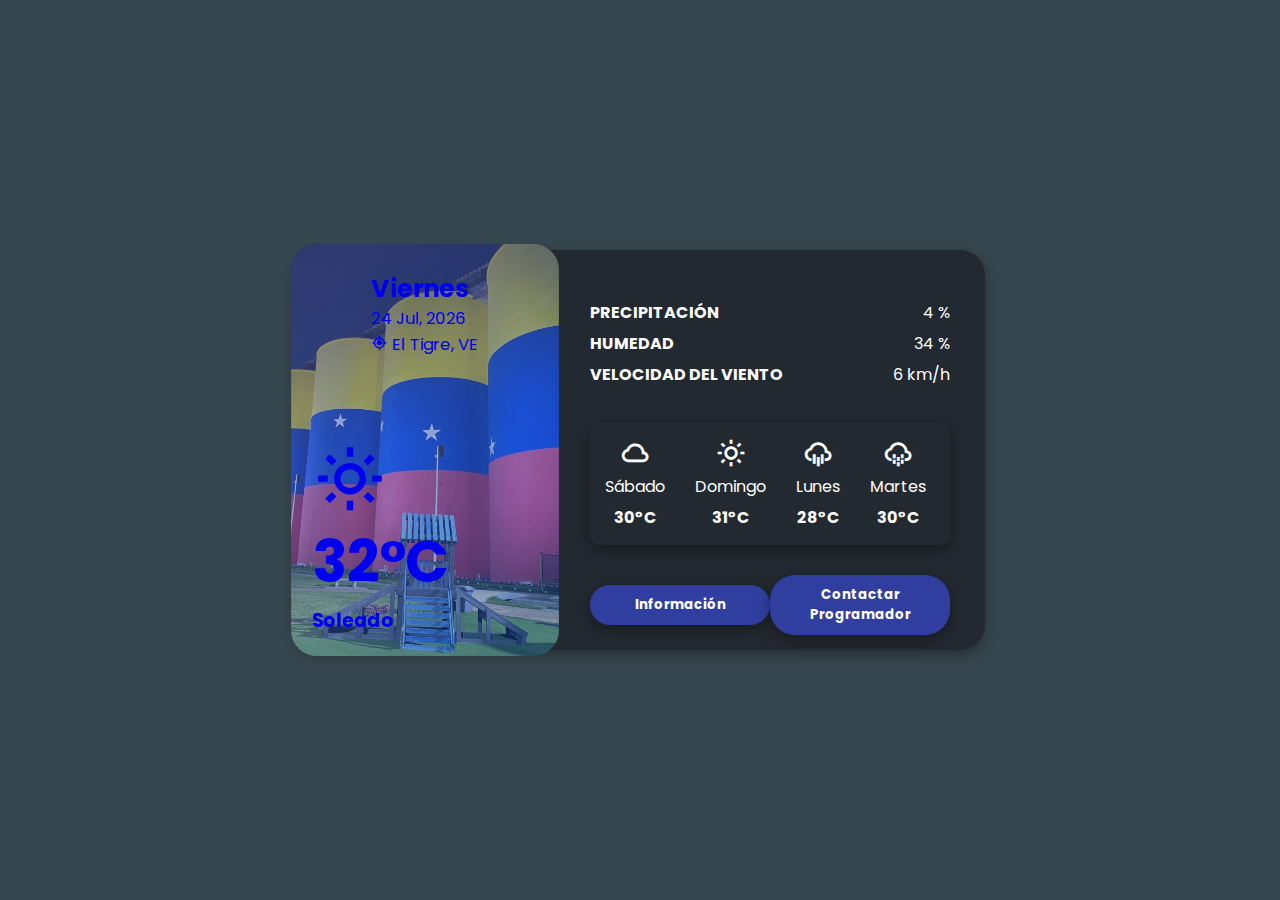
<file: index.html>
<!DOCTYPE html>
<html lang="en">

<head>
    <meta charset="UTF-8">
    <meta name="viewport" content="width=device-width, initial-scale=1.0">
    <link href='https://unpkg.com/boxicons@2.1.4/css/boxicons.min.css' rel='stylesheet'>
    <link rel="stylesheet" href="style.css">
    <title>Aplicacion del tiempo</title>
</head>

<body>
    <audio autoplay muted id="myAudio">
        <source src="cancion.mp3" type="audio/mpeg">
    </audio>

    <div class="container">
        <a target="_blank" href="https://www.google.com/maps/place/El+Tigre+6050,+Anzo%C3%A1tegui/data=!4m2!3m1!1s0x8dcd817e1043b5b7:0x5c5f23ae4dc752d9?sa=X&ved=2ahUKEwiLkYmH-ZmEAxW4bDABHa8JD5AQ8gF6BAgPEAA">
            <div class="left-info">
                <div class="pic-gradient"></div>
                <div class="today-info">
                    <h2 id="diaSemana">Viernes</h2>
                    <span id="fechaActual">07 Feb 2024</span>
                    <div>
                        <i class='bx bx-current-location'></i>
                        <span>El Tigre, VE</span>
                    </div>
                </div>
                <div class="today-weather">
                    <i class='bx bx-sun'></i>
                    <h1 class="weather-temp">
                        32°C
                    </h1>
                    <h3>Soleado</h3>
                </div>
            </div>
        </a>

        <div class="right-info">
            <div class="day-info">
                <div>
                    <span class="title">PRECIPITACIÓN</span>
                    <span class="value">4 %</span>
                </div>
                <div>
                    <span class="title">HUMEDAD</span>
                    <span class="value">34 %</span>
                </div>
                <div>
                    <span class="title">VELOCIDAD DEL VIENTO</span>
                    <span class="value">6 km/h</span>
                </div>
            </div>

            <ul class="days-list">
                <li>
                    <i class='bx bx-cloud'></i>
                    <span id="dia1">Sab</span>
                    <span class="day-temp">30°C</span>
                </li>
                <li>
                    <i class='bx bx-sun'></i>
                    <span id="dia2">Dom</span>
                    <span class="day-temp">31°C</span>
                </li>
                <li>
                    <i class='bx bx-cloud-rain'></i>
                    <span id="dia3">Lun</span>
                    <span class="day-temp">28°C</span>
                </li>
                <li>
                    <i class='bx bx-cloud-drizzle'></i>
                    <span id="dia4">Mar</span>
                    <span class="day-temp">30°C</span>
                </li>
            </ul>

            <div class="btn-container">
                <a href="https://www.youtube.com/watch?v=wun_K6Lo-t4&autoplay=1" target="_blank">
                    <button class="loc-button">Información</button>
                </a>
                <a target="_blank" href="contacto.html">
                    <button class="loc-button">Contactar Programador</button>
                </a>
            </div>

        </div>

    </div>

</body>
<script>

    let fecha = new Date();
    let nombresMeses = ['Ene', 'Feb', 'Mar', 'Abr', 'May', 'Jun', 'Jul', 'Ago', 'Sep', 'Oct', 'Nov', 'Dic'];
    let nombresDias = ['Domingo', 'Lunes', 'Martes', 'Miércoles', 'Jueves', 'Viernes', 'Sábado'];

    // Obtener el día, el mes y el año
    let dia = fecha.getDate();
    let mes = nombresMeses[fecha.getMonth()]; // Los meses en JavaScript empiezan desde 0
    let año = fecha.getFullYear();

    // Obtener el día de la semana
    let diaSemana = fecha.getDay();

    // Agregar cero al dia si es menor que 10
    if (dia < 10) dia = '0' + dia;

    // Concatenar las fechas
    let fechaFormateada = dia + ' ' + mes + ', ' + año;

    // Mostrar la fecha en el span
    document.getElementById('fechaActual').textContent = fechaFormateada;

    // Mostrar el día en el h2
    document.getElementById('diaSemana').textContent = nombresDias[diaSemana];

    // Mostrar los dias en los span "Dia"
    for (let i = 1; i <= 4; i++) {
        let diaSiguiente = (diaSemana + i) % 7; // Usar el operador módulo para "dar la vuelta" a la semana
        document.getElementById('dia' + i).textContent = nombresDias[diaSiguiente];
    }

    // Obtener el elemento de audio
    let audio = document.getElementById('myAudio');

    // Desactivar el silencio después de que la página se haya cargado
    window.addEventListener('load', function() {
        // Preguntar al usuario si desea reproducir el audio
        let respuesta = confirm('¿Deseas reproducir el audio?');

        // Si el usuario acepta, desactivar el silencio y ajustar el volumen
        if (respuesta) {
            audio.muted = false;
            audio.volume = 0.02;
        }
    });

</script>

</html>
</file>
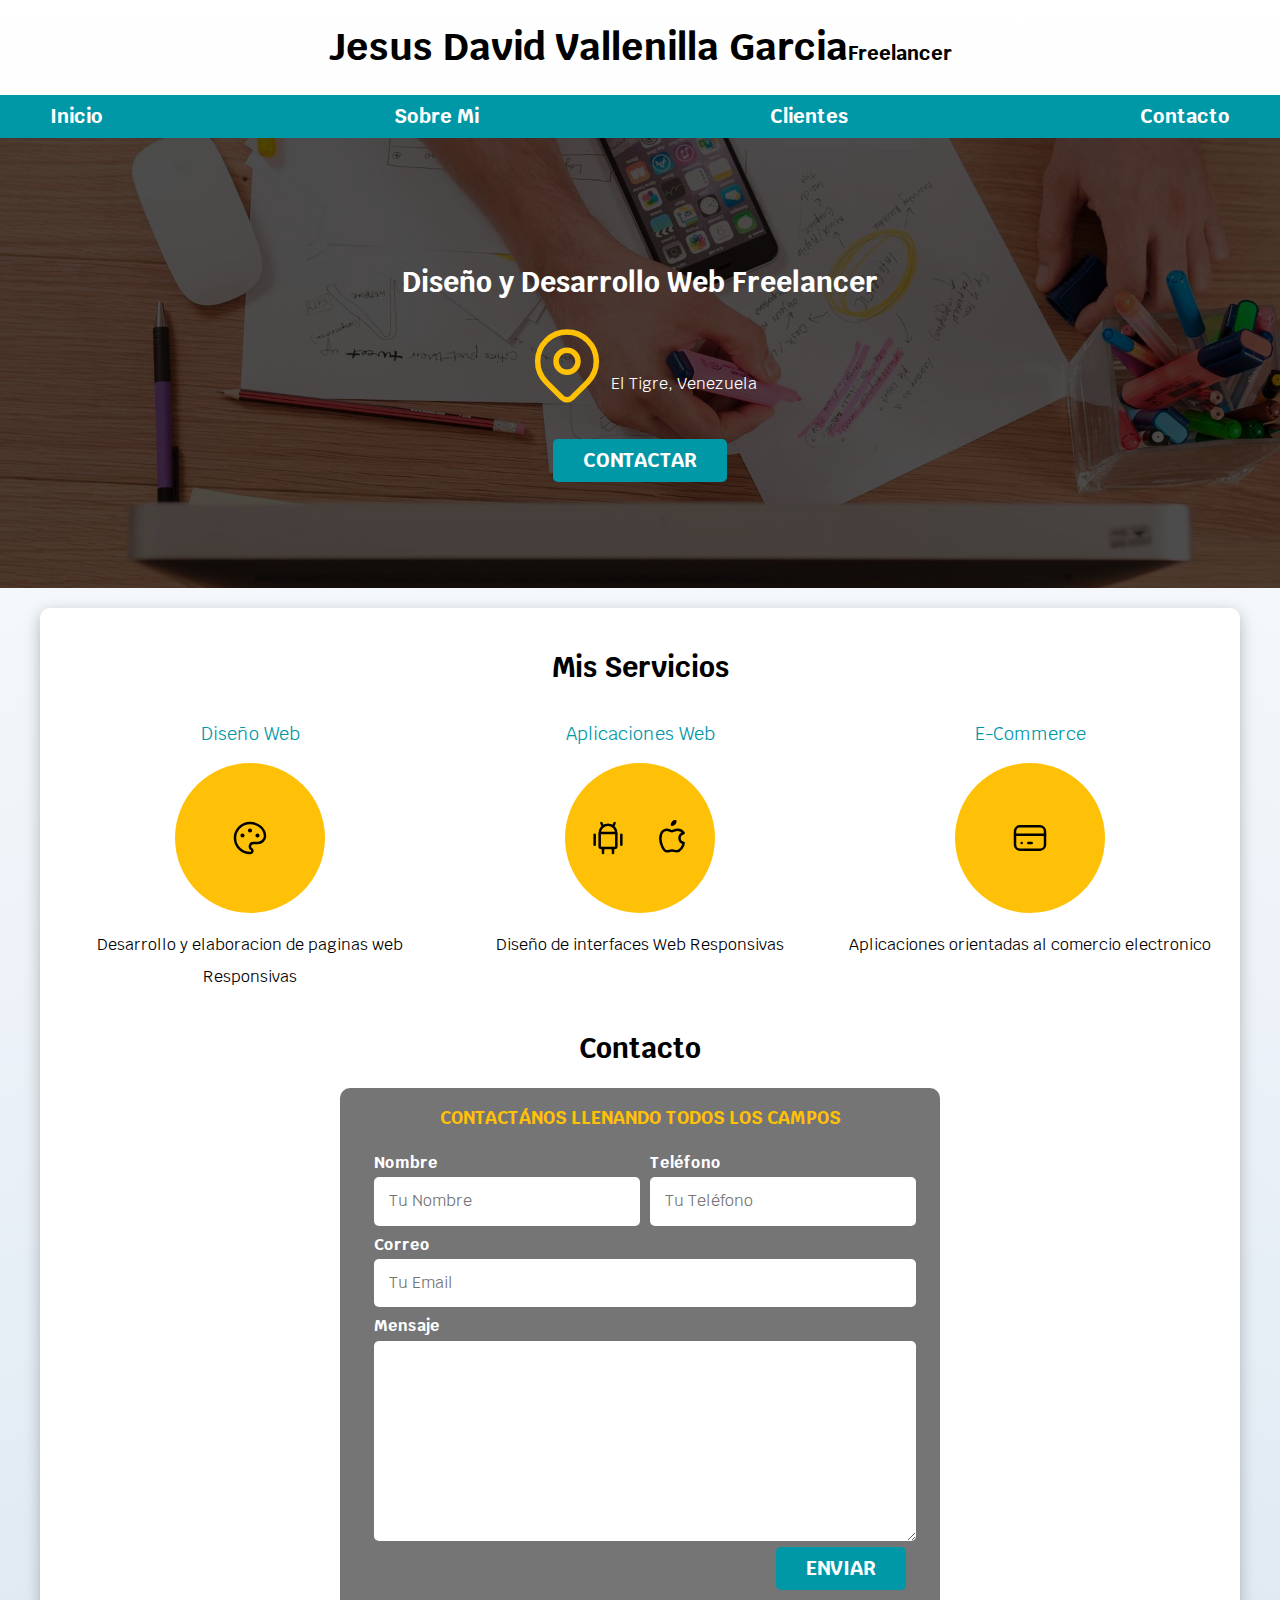
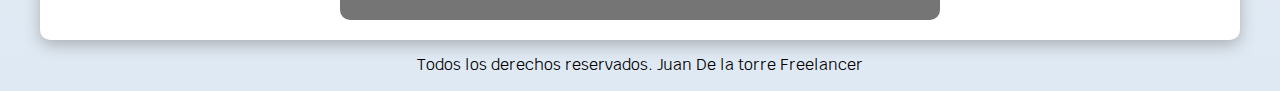
<file: contacto.html>
<!DOCTYPE html>
<html lang="en">
<head>
    <meta charset="UTF-8">
    <meta name="viewport" content="width=device-width, initial-scale=1.0">
    <title>Diseñador Freelancer</title>
    <link rel="preload" href="normalize.css" as="style">
    <link rel="stylesheet" href="normalize.css">
    <link href="https://fonts.googleapis.com/css2?family=Krub:wght@400;700&display=swap" rel="stylesheet">
    <link rel="preload" href="styles2.css" as="style">
    <link href="styles2.css" rel="stylesheet">
</head>
<body>
    <header>
        <h1 class="titulo">Jesus David Vallenilla Garcia<span>Freelancer</span></h1>
    </header>

    <div class="nav-bg">
        <nav class="navegacion-principal contenedor">
            <a href="#">Inicio</a>
            <a href="#">Sobre Mi</a>
            <a href="#">Clientes</a>
            <a href="#">Contacto</a>
        </nav>
    </div>
    
    <section class="hero">
        <div class="contenido-hero">
            <h2>Diseño y Desarrollo Web <span> Freelancer</span></h2> 
            <div class="ubicacion">
                <svg xmlns="http://www.w3.org/2000/svg" class="icon icon-tabler icon-tabler-map-pin" width="88" height="88" viewBox="0 0 24 24" stroke-width="1.5" stroke="#FFC107" fill="none" stroke-linecap="round" stroke-linejoin="round">
                    <path stroke="none" d="M0 0h24v24H0z"/>
                    <circle cx="12" cy="11" r="3" />
                    <path d="M17.657 16.657L13.414 20.9a1.998 1.998 0 0 1 -2.827 0l-4.244-4.243a8 8 0 1 1 11.314 0z" />
                </svg>
                <p>El Tigre, Venezuela</p>
            </div>
            <a target="_blank" class="boton" href="https://www.instagram.com/davidvalle09/" >Contactar</a>
        </div> <!-- .contenido-hero --> 
    </section>
    
    <main class="contenedor sombra">
        <h2>Mis Servicios</h2>

        <div class="servicios">
            <section class="servicio">
                <h3>Diseño Web</h3>
                <div class="iconos">
                    <svg xmlns="http://www.w3.org/2000/svg" class="icon icon-tabler icon-tabler-palette" width="40" height="40" viewBox="0 0 24 24" stroke-width="1.5" stroke="#000000" fill="none" stroke-linecap="round" stroke-linejoin="round">
                        <path stroke="none" d="M0 0h24v24H0z"/>
                        <path d="M12 21a9 9 0 1 1 0 -18a9 8 0 0 1 9 8a4.5 4 0 0 1 -4.5 4h-2.5a2 2 0 0 0 -1 3.75a1.3 1.3 0 0 1 -1 2.25" />
                        <circle cx="7.5" cy="10.5" r=".5" fill="currentColor" />
                        <circle cx="12" cy="7.5" r=".5" fill="currentColor" />
                        <circle cx="16.5" cy="10.5" r=".5" fill="currentColor" />
                    </svg>
                </div>
                <p>Desarrollo y elaboracion de paginas web Responsivas</p>
            </section>
        
            <section class="servicio">
                <h3>Aplicaciones Web</h3>
                <div class="iconos">
                    <svg xmlns="http://www.w3.org/2000/svg" class="icon icon-tabler icon-tabler-brand-android" width="40" height="40" viewBox="0 0 24 24" stroke-width="1.5" stroke="#000000" fill="none" stroke-linecap="round" stroke-linejoin="round">
                        <path stroke="none" d="M0 0h24v24H0z"/>
                        <line x1="4" y1="10" x2="4" y2="16" />
                        <line x1="20" y1="10" x2="20" y2="16" />
                        <path d="M7 9h10v8a1 1 0 0 1 -1 1h-8a1 1 0 0 1 -1 -1v-8a5 5 0 0 1 10 0" />
                        <line x1="8" y1="3" x2="9" y2="5" />
                        <line x1="16" y1="3" x2="15" y2="5" />
                        <line x1="9" y1="18" x2="9" y2="21" />
                        <line x1="15" y1="18" x2="15" y2="21" />
                    </svg>

                    <svg xmlns="http://www.w3.org/2000/svg" class="icon icon-tabler icon-tabler-brand-apple" width="40" height="40" viewBox="0 0 24 24" stroke-width="1.5" stroke="#000000" fill="none" stroke-linecap="round" stroke-linejoin="round">
                        <path stroke="none" d="M0 0h24v24H0z"/>
                        <path d="M9 7c-3 0-4 3-4 5.5 0 3 2 7.5 4 7.5 1.088-.046 1.679-.5 3-.5 1.312 0 1.5.5 3 .5s4-3 4-5c-.028-.01-2.472-.403-2.5-3-.019-2.17 2.416-2.954 2.5-3-1.023-1.492-2.951-1.963-3.5-2-1.433-.111-2.83 1-3.5 1-.68 0-1.9-1-3-1z" />
                        <path d="M12 4a2 2 0 0 0 2 -2a2 2 0 0 0 -2 2" />
                    </svg>
                </div>
                <p>Diseño de interfaces Web Responsivas</p>
            </section>

            <section class="servicio">
                <h3>E-Commerce</h3>
                <div class="iconos">
                    <svg xmlns="http://www.w3.org/2000/svg" class="icon icon-tabler icon-tabler-credit-card" width="40" height="40" viewBox="0 0 24 24" stroke-width="1.5" stroke="#000000" fill="none" stroke-linecap="round" stroke-linejoin="round">
                        <path stroke="none" d="M0 0h24v24H0z"/>
                        <rect x="3" y="5" width="18" height="14" rx="3" />
                        <line x1="3" y1="10" x2="21" y2="10" />
                        <line x1="7" y1="15" x2="7.01" y2="15" />
                        <line x1="11" y1="15" x2="13" y2="15" />
                    </svg>
                </div>
                <p> Aplicaciones orientadas al comercio electronico </p>
            </section>
        </div> <!--.servicios-->
    
        <section>
            <h2>Contacto</h2>

            <form class="formulario">
                <fieldset>
                    <legend>Contactános llenando todos los campos</legend>

                    <div class="contenedor-campos">
                        <div class="campo">
                            <label>Nombre</label>
                            <input class="input-text" type="text" placeholder="Tu Nombre">
                        </div>

                        <div class="campo">
                            <label>Teléfono</label>
                            <input class="input-text" type="tel" placeholder="Tu Teléfono">
                        </div>

                        <div class="campo">
                            <label>Correo</label>
                            <input class="input-text" type="email" placeholder="Tu Email">
                        </div>
                
                        <div class="campo">
                            <label>Mensaje</label>
                            <textarea class="input-text"></textarea>
                        </div>
                    </div> <!-- .contenedor-campos -->

                    <div class="alinear-derecha flex">
                        <input class="boton w-sm-100" type="submit" value="Enviar">
                    </div>
                </fieldset>
            </form>
        </section>

    </main>
    
    <footer class="footer">
        <p>Todos los derechos reservados. Juan De la torre Freelancer</p>
    </footer>



</body>
</html>
</file>
<file: style.css>
@import url('https://fonts.googleapis.com/css2?family=Poppins:wght@300;400;500;600;700;800&display=swap');

*{
    margin: 0;
    padding: 0;
    box-sizing: border-box;
    font-family: 'Poppins', sans-serif;
}

body{
    background-color: #37474f;
    height: 100vh;
    display: flex;
    align-items: center;
    justify-content: center;
}

.container{
    height: 400px;
    background-color: #232931;
    color: #fff;
    border-radius: 25px;
    box-shadow: 0 5px 15px rgba(0, 0, 0, 0.35);
}

.left-info{
    width: 260px;
    height: 100%;
    float: left;
    display: flex;
    border-radius: 25px;
    justify-content: center;
    background: url("2.jpg");
    background-position: center;
    background-size: cover;
    transform: scale(1.03) perspective(200px);
    cursor: pointer;
    box-shadow: 0 0 20px -10px rrgba(0, 0, 0, 0.2);
    transition: all 0.3s ease;
}

.left-info:hover{
    transform: scale(1.1) perspective(2500px) rotateY(5deg);
}

.pic-gradient{
    position: absolute;
    width: 100%;
    height: 100%;
    top: 0;
    left: 0;
    background: linear-gradient(135deg, #5c6bc0 10%, #0d47a1 100%);
    border-radius: 25px;
    opacity: 0.5;
}

.today-info{
    position: absolute;
    display: flex;
    flex-direction: column;
    margin-top: 25px;
}

.today-weather{
    position: absolute;
    display: flex;
    flex-direction: column;
    align-items: flex-start;
    bottom: 20px;
    left: 20px;
}

.today-weather .bx{
    font-size: 4.6rem;
}

.weather-temp{
    font-weight: 700;
    font-size: 3.5rem;
}

.right-info{
    float: right;
    position: relative;
    height: 100%;
    padding-top: 25px;
}

.day-info{
    padding: 25px 35px;
    display: flex;
    flex-direction: column;
}

.day-info div:not(:last-child){
    margin-bottom: 6px;
}

.day-info div .title{
    font-weight: 700;
}

.day-info div .value{
    float: right;
}

.days-list{
    display: flex;
    list-style: none;
    margin: 10px 35px;
    box-shadow: 0 5px 15px rgba(0, 0, 0, 0.35);
    border-radius: 10px;
}

.days-list li{
    padding: 15px;
    cursor: pointer;
    display: flex;
    flex-direction: column;
    justify-content: space-between;
    align-items: center;
    border-radius: 10px;
    transition: all 0.3s ease;
}

.days-list li .bx{
    margin-bottom: 5px;
    font-size: 2rem;
}

.days-list li:hover{
    transform: scale(1.1);
    background: #fff;
    color: #222831;
    box-shadow: 0 5px 15px rgba(0, 0, 0, 0.35);
}

.days-list li .day-temp{
    margin-top: 6px;
    font-weight: 700;
}

.btn-container{
    padding: 25px 35px;
    display: flex;
    justify-content: space-around;
}

.btn-container a {
    width: 180px; 
    height: 50px; 
    display: flex;
    align-items: center;
    justify-content: center;
    text-decoration: none;
}


.loc-button{
    outline: none;
    width: 100%;
    border: none;
    font-weight: 700;
    border-radius: 25px;
    padding: 10px;
    background: #303f9f;
    color: #fff;
    cursor: pointer;
    box-shadow: 0 5px 15px rgba(0, 0, 0, 0.35);
    transition: all 0.3s ease;
    
}

.loc-button:hover{
    background: #1a237e;
}

a:visited{
    color: #fff;
}
</file>
<file: styles2.css>
:root {
    --blanco: #ffffff;
    --oscuro: #212121;
    --primario: #FFC107;
    --secundario: #0097A7;
    --gris: #757575;
    --grisClaro: #DFE9F3;
}
/*  Globales **/
html {
    font-size: 62.5%;
    box-sizing: border-box; /* Hack para Box Model **/
    scroll-snap-type: y mandatory;
}
/** Scroll Snap**/
.servicios,
.navegacion-principal,
.formulario {
    scroll-snap-align: center;
    scroll-snap-stop: always;
}

*, *:before, *:after {
    box-sizing: inherit;
}
body {
    font-size: 16px; /* 1rem = 10px */
    font-family: 'Krub', sans-serif;
    background-image: linear-gradient(to top, var(--grisClaro) 0%, var(--blanco) 100% );
}
.contenedor {
    max-width: 120rem;
    margin: 0 auto;
}
.boton {
    background-color: var(--secundario);
    color: var(--blanco);
    padding: 1rem 3rem;
    margin-top: 3rem;
    font-size: 2rem;
    text-decoration: none;
    text-transform: uppercase;
    font-weight: bold;
    border-radius: .5rem;
    width: 90%;
    text-align: center;
    border: none;
}
@media (min-width: 768px) {
    .boton {
        width: auto;
    }
}
.boton:hover {
    cursor: pointer;
}

.sombra {
    box-shadow: 0px 5px 15px 0px rgba(112,112,112,0.48);
    background-color: var(--blanco);
    padding: 2rem;
    border-radius: 1rem;
}

/* Tipografia */
h1 {
    font-size: 3.8rem;
}
h2 {
    font-size: 2.8rem;
}
h3 {
    font-size: 1.8rem;
}
h1,h2,h3 {
    text-align: center;
}


/* Titulos */
.titulo span {
    font-size: 2rem;
}

/** Utilidades **/
.w-sm-100 {
    width: 100%;
}
@media (min-width: 768px) {
    .w-sm-100 {
        width: auto;
    }
}
.flex {
    display: flex;
}
.alinear-derecha {
    justify-content: flex-end;
}

/* Navegacion Principal */
.nav-bg {
    background-color: var(--secundario);
}
.navegacion-principal {
    display: flex;
    flex-direction: column;
}
@media (min-width: 768px) {
    .navegacion-principal {
        flex-direction: row;
        justify-content: space-between;
    }
}

.navegacion-principal a {
    display: block;
    text-align: center;
    color: var(--blanco);
    text-decoration: none;
    font-size: 2rem;
    font-weight: 700;
    padding: 1rem;
}
.navegacion-principal a:hover {
    background-color: var(--primario);
    color: var(--oscuro);
}

/* Hero */
.hero {
    background-image: url(hero.jpg);
    background-repeat: no-repeat;
    background-size: cover;
    height: 450px;
    position: relative;
    margin-bottom: 2rem;
}
.contenido-hero {
    position: absolute;
    background-color: rgba( 0,0,0, .7 ); /** Anterior **/
    background-color: rgb( 0 0 0 / 70% );
    width: 100%;
    height: 100%;

    display: flex;
    flex-direction: column;
    align-items: center;
    justify-content: center;

}
.contenido-hero h2, 
.contenido-hero p {
    color: var(--blanco);
}
.contenido-hero .ubicacion {
    display: flex;
    align-items: flex-end;
}



/** Servicios **/
@media (min-width: 768px) {
    .servicios {
        display: grid;
        grid-template-columns: repeat(3, 1fr);
        column-gap: 1rem;
    }
}

.servicio {
    display: flex;
    flex-direction: column;
    align-items: center;
}
.servicio h3 {
    color: var(--secundario);
    font-weight: normal;
}
.servicio p {
    line-height: 2;
    text-align: center;
}
.servicio .iconos {
    height: 15rem;
    width: 15rem;
    background-color: var(--primario);
    border-radius: 50%;
    display: flex;
    justify-content: space-evenly;
    align-items: center;
}

/** Contacto **/
.formulario {
    background-color: var(--gris);
    width: min( 60rem, 100% ); /** Utilizar el valor más pequeño **/
    margin: 0 auto;
    padding: 2rem;
    border-radius: 1rem;
}

.formulario fieldset {
    border: none;
}
.formulario legend {
    text-align: center;
    font-size: 1.8rem;
    text-transform: uppercase;
    font-weight: 700;
    margin-bottom: 2rem;
    color: var(--primario);
}

@media (min-width: 768px) {
    .contenedor-campos {
        display: grid;
        grid-template-columns: 50% 50%;
        grid-template-rows: auto auto 20rem ;
        column-gap: 1rem;
    }

    .campo:nth-child(3),
    .campo:nth-child(4) {
        grid-column: 1 / 3;
    }
}
.campo {
    margin-bottom: 1rem;
}
.campo label {
    color: var(--blanco);
    font-weight: bold;
    margin-bottom: .5rem;
    display: block;
}
.campo textarea {
    height: 20rem;
}

.input-text {
    width: 100%;
    border: none;
    padding: 1.5rem;
    border-radius: .5rem;
}

/** Footer **/
.footer {
    text-align: center;
}
</file>
